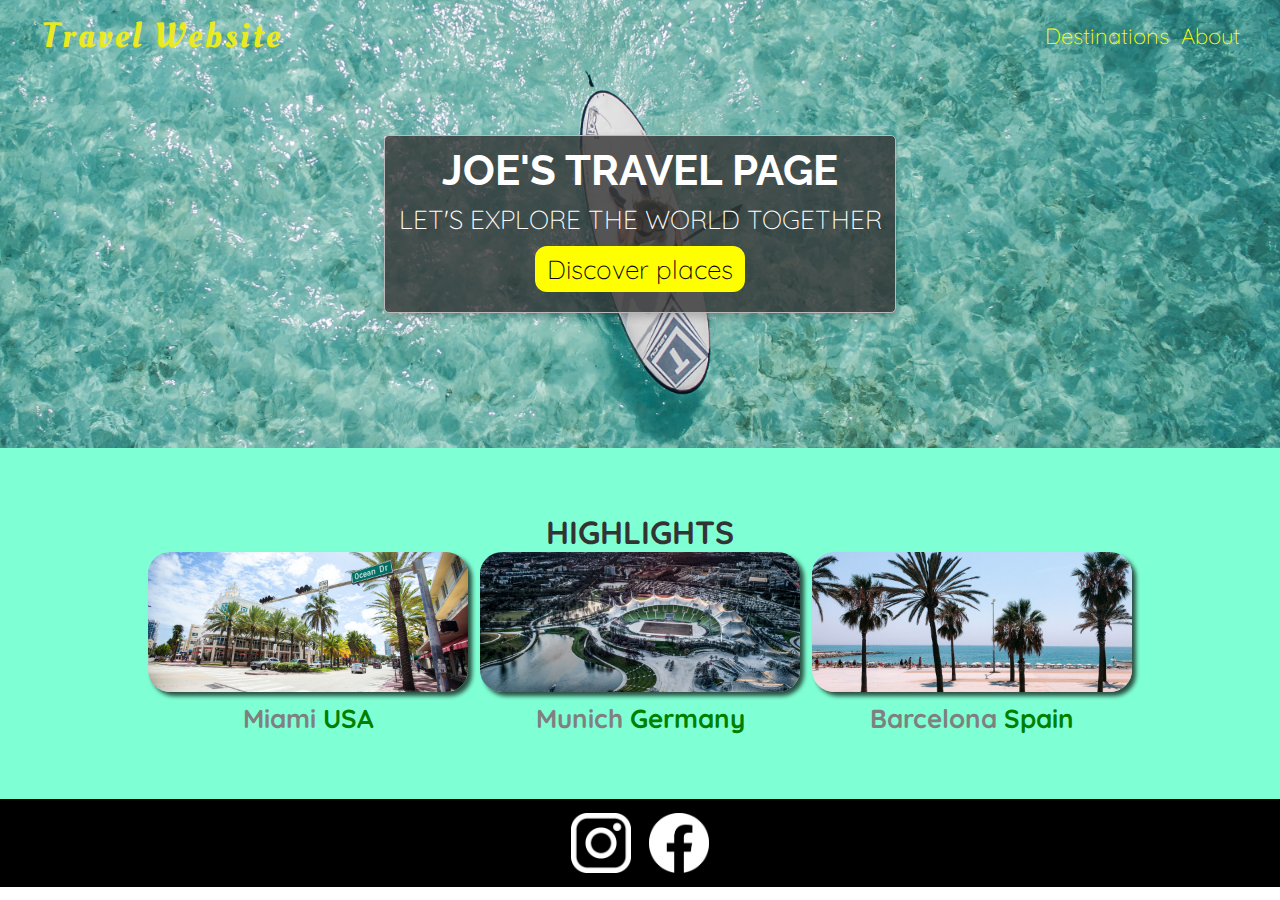
<file: index.html>
<!DOCTYPE html>
<html lang="en">
<head>
    <meta charset="UTF-8">
    <meta name="viewport" content="width=device-width, initial-scale=1.0">
    <title>Travel Website - Home Page</title>
    
    <link
      href="https://fonts.googleapis.com/css2?family=Raleway:wght@700&family=Oleo+Script:wght@700&family=Quicksand:wght@300;500;700&display=swap"
      rel="stylesheet"
    />

    <link rel="stylesheet" href="css/styles.css">
</head>
<body class="_0057">

    <section class="_0057-sect_1">
        <nav class="_0057-sect_1-topnav">
            <a href="index.html" class="_0057-sect_1-topnav__logo-link">
                Travel Website
            </a>
            <div class="_0057-sect_1-topnav__link-box">
                <a href="destinations.html" class="_0057-sect_1-topnav__link">Destinations</a>
                <a href="#" class="_0057-sect_1-topnav__link">About</a>
            </div>
        </nav>
        <div class="_0057-sect_1-card">
            <div class="_0057-sect_1-card__text-box-1">
                <h3 class="_0057-sect_1-card__text-1">JOE'S TRAVEL PAGE</h3>
                <p class="_0057-sect_1-card__text-2">LET'S EXPLORE THE WORLD TOGETHER</p>
            </div>
            <div class="_0057-sect_1-card__button-box">
                <a href="destinations.html" class="_0057-sect_1-card__button">Discover places</a>
            </div>
        </div>
    </section>
    <section class="_0057-sect_2">
        <div class="_0057-sect_2-text-box-1">
            <h4 class="_0057-sect_2-text-1">Highlights</h4>
        </div>
        <div class="_0057-sect_2-photos">
            <div class="_0057-sect_2-photo-text-box-1">
                <figure class="_0057-sect_2-photo-box">
                    <img src="images/miami.jpg" alt="Miami Photo" class="_0057-sect_2-photo">
                </figure>
                <div class="_0057-sect_2-text-box-2">
                    <h4 class="_0057-sect_2-text-2">Miami <span>USA</span></h4>
                </div>
            </div>

            <div class="_0057-sect_2-photo-text-box-2">
                <figure class="_0057-sect_2-photo-box">
                    <img src="images/munich.jpg" alt="Munich Photo" class="_0057-sect_2-photo">
                </figure>
                <div class="_0057-sect_2-text-box-2">
                    <h4 class="_0057-sect_2-text-2">Munich <span>Germany</span></h4>
                </div>
            </div>

            <div class="_0057-sect_2-photo-text-box-3">
                <figure class="_0057-sect_2-photo-box">
                    <img src="images/barcelona.jpg" alt="Barcelona Photo" class="_0057-sect_2-photo">
                </figure>
                <div class="_0057-sect_2-text-box-2">
                    <h4 class="_0057-sect_2-text-2">Barcelona <span>Spain</span></h4>
                </div>
            </div>
        </div>
    </section>
    <section class="_0057-sect_3">
        <!-- Footer Start -->
        <footer class="_0057-sect_3-footer">
            <div class="_0057-sect_3-footer__box">
                <div class="_0057-sect_3-footer__icon-box">
                    <a href="#" class="_0057-sect_3-footer__icon-link">
                        <figure class="_0057-sect_3-footer__social-icon-box">
                            <img src="images/instagram.png" alt="Instagram Logo" class="_0057-sect_3-footer__social-icon-1">
                        </figure>
                    </a>
                    <a href="#" class="_0057-sect_3-footer__icon-link">
                        <figure class="_0057-sect_3-footer__social-icon-box">
                            <img src="images/facebook.png" alt="Facebook Logo" class="_0057-sect_3-footer__social-icon-2">
                        </figure>
                    </a>
                </div>
            </div>
        </footer>
        <!-- Footer Start -->
    </section>

    
</body>
</html>
</file>
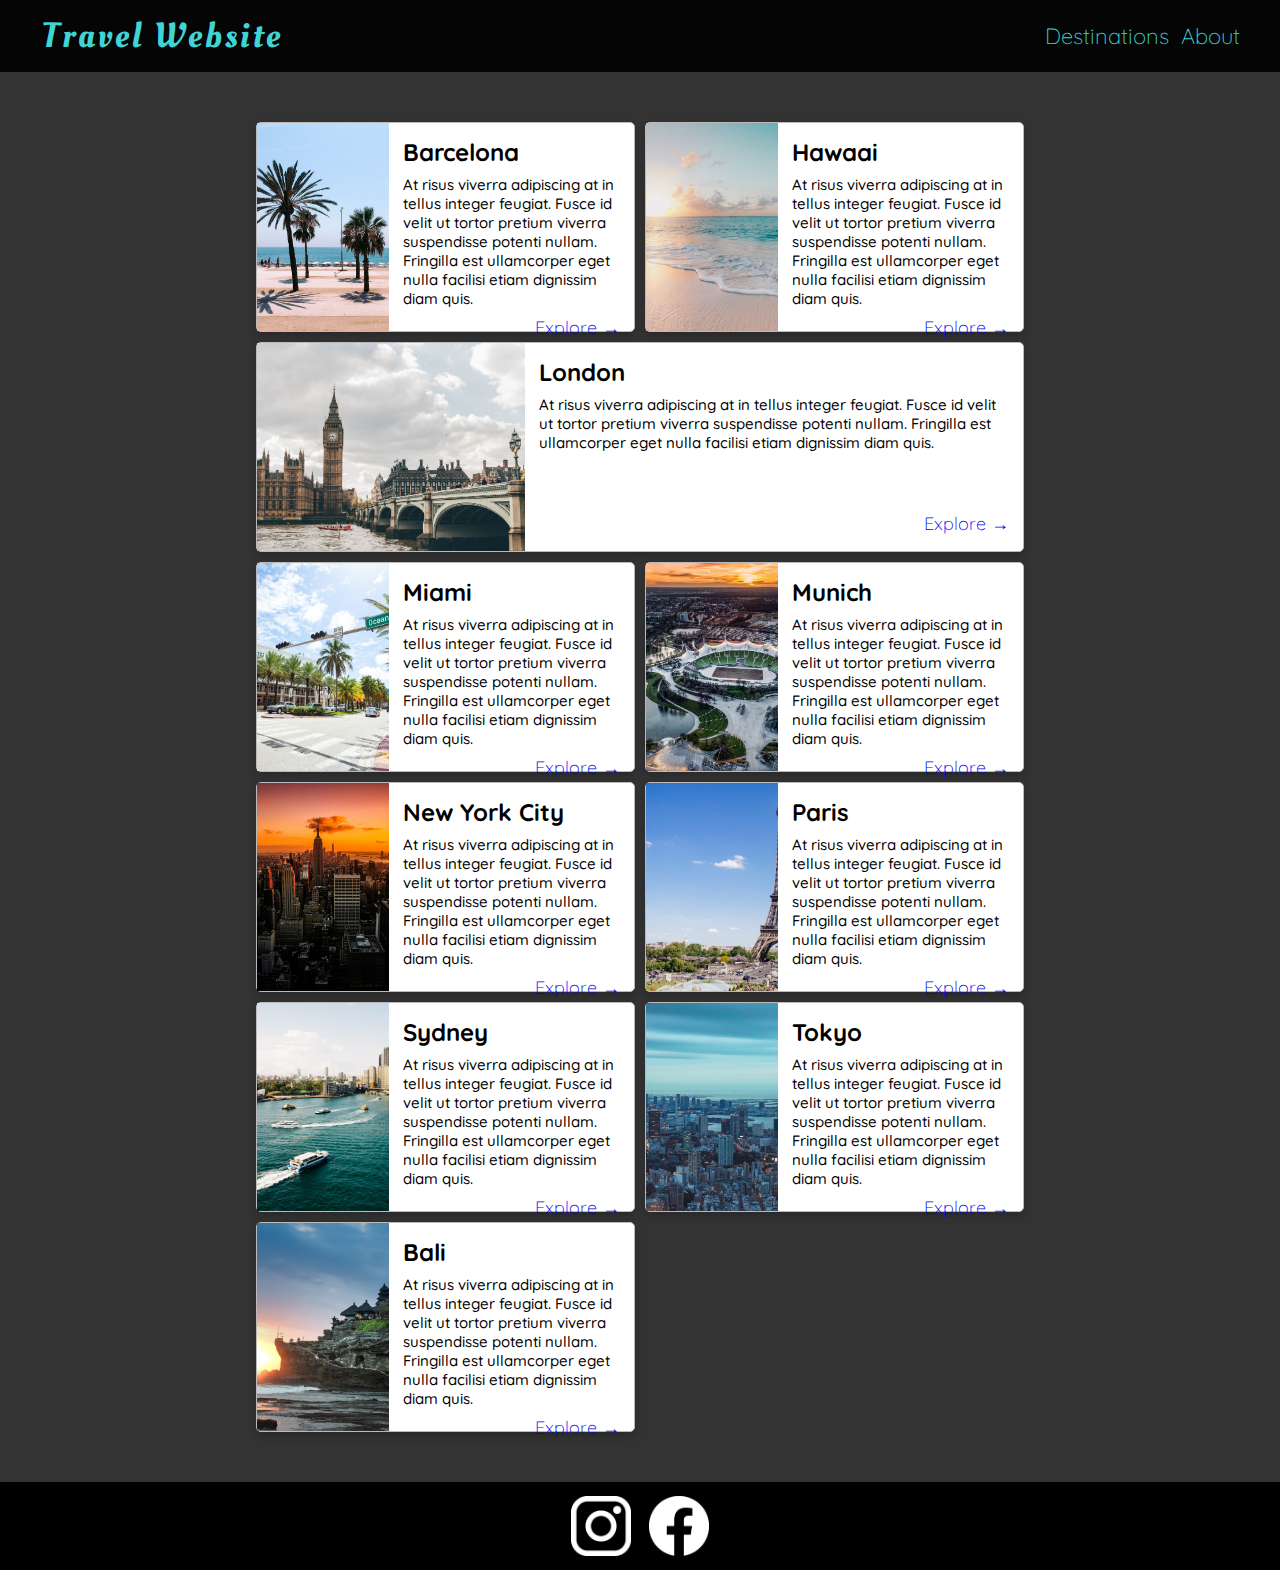
<file: destinations.html>
<!DOCTYPE html>
<html lang="en">
<head>
    <meta charset="UTF-8">
    <meta name="viewport" content="width=device-width, initial-scale=1.0">
    <title>Travel Website - Destinations Page</title>
    
    <link
      href="https://fonts.googleapis.com/css2?family=Raleway:wght@700&family=Oleo+Script:wght@700&family=Quicksand:wght@300;500;700&display=swap"
      rel="stylesheet"
    />

    <link rel="stylesheet" href="css/styles.css">
</head>
<body class="_0165">

    <section class="_0165-sect_1">
        <nav class="_0165-sect_1-topnav">
            <a href="index.html" class="_0165-sect_1-topnav__logo-link">
                Travel Website
            </a>
            <div class="_0165-sect_1-topnav__link-box">
                <a href="destinations.html" class="_0165-sect_1-topnav__link">Destinations</a>
                <a href="#" class="_0165-sect_1-topnav__link">About</a>
            </div>
        </nav>
    </section>
    <section class="_0165-sect_2">
        <div class="_0165-sect_2-card-box">
            <div class="_0165-sect_2-card _0165-sect_2-card-1">
                <div class="_0165-sect_2-card__photo-1"></div>
                <div class="_0165-sect_2-card__link-text-box">
                    <div class="_0165-sect_2-card__text-box">
                        <h4 class="_0165-sect_2-card__text-1">Barcelona</h4>
                        <p class="_0165-sect_2-card__text-2">At risus viverra adipiscing at in tellus integer feugiat. Fusce id velit ut tortor pretium viverra suspendisse potenti nullam. Fringilla est ullamcorper eget nulla facilisi etiam dignissim diam quis.</p>
                    </div>
                    <div class="_0165-sect_2-card__link-box">
                        <a href="#" class="_0165-sect_2-card__link">Explore &rarr;</a>
                    </div>
                </div>
            </div>
            <div class="_0165-sect_2-card _0165-sect_2-card-2">
                <div class="_0165-sect_2-card__photo-2"></div>
                <div class="_0165-sect_2-card__link-text-box">
                    <div class="_0165-sect_2-card__text-box">
                        <h4 class="_0165-sect_2-card__text-1">Hawaai</h4>
                        <p class="_0165-sect_2-card__text-2">At risus viverra adipiscing at in tellus integer feugiat. Fusce id velit ut tortor pretium viverra suspendisse potenti nullam. Fringilla est ullamcorper eget nulla facilisi etiam dignissim diam quis.</p>
                    </div>
                    <div class="_0165-sect_2-card__link-box">
                        <a href="#" class="_0165-sect_2-card__link">Explore &rarr;</a>
                    </div>
                </div>
            </div>
            <div class="_0165-sect_2-card _0165-sect_2-card-3">
                <div class="_0165-sect_2-card__photo-3"></div>
                <div class="_0165-sect_2-card__link-text-box">
                    <div class="_0165-sect_2-card__text-box">
                        <h4 class="_0165-sect_2-card__text-1">London</h4>
                        <p class="_0165-sect_2-card__text-2">At risus viverra adipiscing at in tellus integer feugiat. Fusce id velit ut tortor pretium viverra suspendisse potenti nullam. Fringilla est ullamcorper eget nulla facilisi etiam dignissim diam quis.</p>
                    </div>
                    <div class="_0165-sect_2-card__link-box">
                        <a href="#" class="_0165-sect_2-card__link">Explore &rarr;</a>
                    </div>
                </div>
            </div>
            <div class="_0165-sect_2-card _0165-sect_2-card-4">
                <div class="_0165-sect_2-card__photo-4"></div>
                <div class="_0165-sect_2-card__link-text-box">
                    <div class="_0165-sect_2-card__text-box">
                        <h4 class="_0165-sect_2-card__text-1">Miami</h4>
                        <p class="_0165-sect_2-card__text-2">At risus viverra adipiscing at in tellus integer feugiat. Fusce id velit ut tortor pretium viverra suspendisse potenti nullam. Fringilla est ullamcorper eget nulla facilisi etiam dignissim diam quis.</p>
                    </div>
                    <div class="_0165-sect_2-card__link-box">
                        <a href="#" class="_0165-sect_2-card__link">Explore &rarr;</a>
                    </div>
                </div>
            </div>
            <div class="_0165-sect_2-card _0165-sect_2-card-5">
                <div class="_0165-sect_2-card__photo-5"></div>
                <div class="_0165-sect_2-card__link-text-box">
                    <div class="_0165-sect_2-card__text-box">
                        <h4 class="_0165-sect_2-card__text-1">Munich</h4>
                        <p class="_0165-sect_2-card__text-2">At risus viverra adipiscing at in tellus integer feugiat. Fusce id velit ut tortor pretium viverra suspendisse potenti nullam. Fringilla est ullamcorper eget nulla facilisi etiam dignissim diam quis.</p>
                    </div>
                    <div class="_0165-sect_2-card__link-box">
                        <a href="#" class="_0165-sect_2-card__link">Explore &rarr;</a>
                    </div>
                </div>
            </div>
            <div class="_0165-sect_2-card _0165-sect_2-card-6">
                <div class="_0165-sect_2-card__photo-6"></div>
                <div class="_0165-sect_2-card__link-text-box">
                    <div class="_0165-sect_2-card__text-box">
                        <h4 class="_0165-sect_2-card__text-1">New York City</h4>
                        <p class="_0165-sect_2-card__text-2">At risus viverra adipiscing at in tellus integer feugiat. Fusce id velit ut tortor pretium viverra suspendisse potenti nullam. Fringilla est ullamcorper eget nulla facilisi etiam dignissim diam quis.</p>
                    </div>
                    <div class="_0165-sect_2-card__link-box">
                        <a href="#" class="_0165-sect_2-card__link">Explore &rarr;</a>
                    </div>
                </div>
            </div>
            <div class="_0165-sect_2-card _0165-sect_2-card-7">
                <div class="_0165-sect_2-card__photo-7"></div>
                <div class="_0165-sect_2-card__link-text-box">
                    <div class="_0165-sect_2-card__text-box">
                        <h4 class="_0165-sect_2-card__text-1">Paris</h4>
                        <p class="_0165-sect_2-card__text-2">At risus viverra adipiscing at in tellus integer feugiat. Fusce id velit ut tortor pretium viverra suspendisse potenti nullam. Fringilla est ullamcorper eget nulla facilisi etiam dignissim diam quis.</p>
                    </div>
                    <div class="_0165-sect_2-card__link-box">
                        <a href="#" class="_0165-sect_2-card__link">Explore &rarr;</a>
                    </div>
                </div>
            </div>
            <div class="_0165-sect_2-card _0165-sect_2-card-8">
                <div class="_0165-sect_2-card__photo-8"></div>
                <div class="_0165-sect_2-card__link-text-box">
                    <div class="_0165-sect_2-card__text-box">
                        <h4 class="_0165-sect_2-card__text-1">Sydney</h4>
                        <p class="_0165-sect_2-card__text-2">At risus viverra adipiscing at in tellus integer feugiat. Fusce id velit ut tortor pretium viverra suspendisse potenti nullam. Fringilla est ullamcorper eget nulla facilisi etiam dignissim diam quis.</p>
                    </div>
                    <div class="_0165-sect_2-card__link-box">
                        <a href="#" class="_0165-sect_2-card__link">Explore &rarr;</a>
                    </div>
                </div>
            </div>
            <div class="_0165-sect_2-card _0165-sect_2-card-9">
                <div class="_0165-sect_2-card__photo-9"></div>
                <div class="_0165-sect_2-card__link-text-box">
                    <div class="_0165-sect_2-card__text-box">
                        <h4 class="_0165-sect_2-card__text-1">Tokyo</h4>
                        <p class="_0165-sect_2-card__text-2">At risus viverra adipiscing at in tellus integer feugiat. Fusce id velit ut tortor pretium viverra suspendisse potenti nullam. Fringilla est ullamcorper eget nulla facilisi etiam dignissim diam quis.</p>
                    </div>
                    <div class="_0165-sect_2-card__link-box">
                        <a href="#" class="_0165-sect_2-card__link">Explore &rarr;</a>
                    </div>
                </div>
            </div>
            <div class="_0165-sect_2-card _0165-sect_2-card-10">
                <div class="_0165-sect_2-card__photo-10"></div>
                <div class="_0165-sect_2-card__link-text-box">
                    <div class="_0165-sect_2-card__text-box">
                        <h4 class="_0165-sect_2-card__text-1">Bali</h4>
                        <p class="_0165-sect_2-card__text-2">At risus viverra adipiscing at in tellus integer feugiat. Fusce id velit ut tortor pretium viverra suspendisse potenti nullam. Fringilla est ullamcorper eget nulla facilisi etiam dignissim diam quis.</p>
                    </div>
                    <div class="_0165-sect_2-card__link-box">
                        <a href="#" class="_0165-sect_2-card__link">Explore &rarr;</a>
                    </div>
                </div>
            </div>
        </div>
    </section>
    <section class="_0165-sect_3">
        <!-- Footer Start -->
        <footer class="_0165-sect_3-footer">
            <div class="_0165-sect_3-footer__box">
                <div class="_0165-sect_3-footer__icon-box">
                    <a href="#" class="_0165-sect_3-footer__icon-link">
                        <figure class="_0165-sect_3-footer__social-icon-box">
                            <img src="images/instagram.png" alt="Instagram Logo" class="_0165-sect_3-footer__social-icon-1">
                        </figure>
                    </a>
                    <a href="#" class="_0165-sect_3-footer__icon-link">
                        <figure class="_0165-sect_3-footer__social-icon-box">
                            <img src="images/facebook.png" alt="Facebook Logo" class="_0165-sect_3-footer__social-icon-2">
                        </figure>
                    </a>
                </div>
            </div>
        </footer>
        <!-- Footer Start -->
    </section>

    
</body>
</html>
</file>
<file: css/styles.css>
*,
*::before,
*::after {  /* CSS Reset */
    margin: 0;
    padding: 0;
    box-sizing: inherit;
}

html {
    min-height: 100%;  /* Ensures HTML page is at least as high as browser viewport */
    font-size: 62.5%;  /* Root Font Size (1rem = 10px) */
}

body {
    max-width: 100%;
    overflow-x: hidden;
    min-height: 100vh;  /* Ensures page body is at least as high as browser viewport */
    font-family: 'Quicksand', sans-serif;
    font-weight: 300;
    color: #000000;
    box-sizing: border-box;  /* Border & Padding included in Width & Height */
}

._0057 {
    display: grid;
    grid-template-rows: 35vw repeat(2, min-content);
    grid-template-columns: [full-start] 1fr [centre-start] repeat(12, [col-start] minmax(min-content, 9.67rem) [col-end]) [centre-end] 1fr [full-end];
}

._0057 > * {
    font-size: 2.6rem;
    /* padding: .5rem; */
}

._0057-sect_1 {
    grid-column: full-start / full-end;
    /* background-color: #00FFFF; */

    position: relative;

    background-image: url('../images/ocean.jpg');
    background-position: center center;
    background-repeat: no-repeat;
    background-attachment: fixed;
    background-size: cover;
    transform: scale(1);
}

._0057-sect_1-topnav {
    display: flex;
    justify-content: space-between;

    padding: 1.2rem;

    /* background-color: grey; */
    background-color: transparent;
}

._0057-sect_1-topnav__logo-link {
    font-family: 'Oleo Script', system-ui;
    font-size: 3.5rem;
    color: #eaea20;
    letter-spacing: .3rem;
    display: inline-block;
    text-decoration: none;

    margin-left: 3rem;
}

._0057-sect_1-topnav__link-box {
    align-self: center;

    flex: 0 0 20%;

    display: flex;
    justify-content: center;

    gap: 1.2rem;

    /* background-color: #00FF00; */
}

._0057-sect_1-topnav__link {
    font-size: 2.2rem;
    color: #FFFF00;
    display: inline-block;
    text-decoration: none;
}

._0057-sect_1-topnav__link:hover {
    color: #050505;
    display: inline-block;
    text-decoration: none;
    /* padding: 1rem 1.2rem;  */
    padding: .65rem 1.2rem; 
    border-radius: 1.2rem;
    background-color: #FFFF00;
}

._0057-sect_1-card {
    /* width: 40%;
    background-color: #333333; */

    position: absolute;
    top: 50%;
    left: 50%;
    transform: translate(-50%, -50%);

    transition: all .3s;
    width: 40%;  /* Controls size of card (optional) */
    padding: 1rem;
    border-radius: .5rem;
    border: .15rem solid #BBB9B9;  /* Makes card stand out (optional) */
    box-shadow: 0 .4rem .8rem 0 rgba(0, 0, 0, .2);
    /* background-color: #FFFFFF; */
    background-color: rgba(51, 51, 51, .8);
}

._0057-sect_1-card:hover {
    box-shadow: 0 .4rem 1.6rem 0 rgba(0, 0, 0, .2);
}

._0057-sect_1-card__text-box-1 {
    text-align: center;
    /* background-color: #FF0000; */
}

._0057-sect_1-card__text-1 {
    font-family: 'Raleway', sans-serif;
    font-size: 4.2rem;
    font-weight: 700;
    color: #FFFFFF;

    margin-bottom: .8rem;
}

._0057-sect_1-card__text-2 {
    font-size: 2.6rem;
    color: #FFFFFF;
}

._0057-sect_1-card__button-box {
    padding: 1rem;
    text-align: center;
    /* background-color: #00FF00; */
}

._0057-sect_1-card__button {
    color: #050505;
    display: inline-block;
    text-decoration: none;
    /* padding: 1rem 1.2rem;  */
    padding: .65rem 1.2rem; 
    border-radius: 1.2rem;
    background-color: #FFFF00;
}

._0057-sect_2 {
    grid-column: full-start / full-end;
    /* background-color: #808080; */

    padding: 6.4rem 0;
    background-color: aquamarine;
}

._0057-sect_2-text-box-1 {
    width: 90%;
    margin: 0 auto;
    text-align: center;
    /* padding: 1.6rem 0; */
    /* background-color: #FF0000; */
}

._0057-sect_2-text-1 {
    font-size: 3.2rem;
    color: #333333;
    text-transform: uppercase;
}

._0057-sect_2-photos {
    display: flex;
    justify-content: center;

    column-gap: 1.2rem;

    /* background-color: #00FF00; */
}

._0057-sect_2-photo-text-box-1,
._0057-sect_2-photo-text-box-2,
._0057-sect_2-photo-text-box-3 {
    flex: 0 0 25%;

    /* background-color: #0000FF; */
}

._0057-sect_2-photo-box {
    width: 100%;
    height: 14rem;
    border-radius: 2.2rem;
    overflow: hidden;
    position: relative;

    box-shadow: .4rem .4rem .42rem 0 rgba(5, 5, 5, .7);

    margin-bottom: 1rem;
}

._0057-sect_2-photo {
    position: absolute;
    top: 0;
    left: 0;
    width: 100%;
    height: 100%;
    object-fit: cover;  /* Fills parent element & preserves aspect ratio */
}

._0057-sect_2-text-box-2 {
    width: 90%;
    margin: 0 auto;
    text-align: center;
    /* background-color: #FF0000; */
}

._0057-sect_2-text-2 {
    color: #808080;
}

._0057-sect_2-text-2 > span {
    color: #008000;
}

._0057-sect_3 {
    grid-column: full-start / full-end;
    /* background-color: #333333; */
    background-color: #000000;
}

._0057-sect_3-footer {
    background-color: inherit;
    padding: 1.4rem;  /* Creates space inside the footer (optional, but recommended!) */
}

._0057-sect_3-footer__box {
    /* background-color: grey; */
    width: 90%;
    margin: 0 auto;
}

._0057-sect_3-footer__icon-box {
    /* background-color: #0000FF;  */

    display: flex;
    justify-content: center;

    column-gap: 1.8rem;  /* Creates space between icons */
}

._0057-sect_3-footer__icon-link {
    display: inline-block;
    text-decoration: none;
}

._0057-sect_3-footer__social-icon-box {
    width: 6rem;
}

._0057-sect_3-footer__social-icon-1, 
._0057-sect_3-footer__social-icon-2 {
    width: 100%;
    height: auto;
    display: block;
}


/* DSETINATIONS PAGE */

._0165 {
    display: grid;
    grid-template-rows: repeat(3, min-content);
    grid-template-columns: [full-start] 1fr [centre-start] repeat(12, [col-start] minmax(min-content, 9.67rem) [col-end]) [centre-end] 1fr [full-end];
}

._0165 > * {
    font-size: 2.6rem;
    /* padding: .5rem; */
}

._0165-sect_1 {
    grid-column: full-start / full-end;
    /* background-color: #7E0FC5; */
    background-color: #050505;
}

._0165-sect_1-topnav {
    display: flex;
    justify-content: space-between;

    padding: 1.2rem;

    /* background-color: grey; */
    background-color: transparent;
}

._0165-sect_1-topnav__logo-link {
    font-family: 'Oleo Script', system-ui;
    font-size: 3.5rem;
    color: #41D4D4;
    letter-spacing: .3rem;
    display: inline-block;
    text-decoration: none;

    margin-left: 3rem;
}

._0165-sect_1-topnav__link-box {
    align-self: center;

    flex: 0 0 20%;

    display: flex;
    justify-content: center;

    gap: 1.2rem;

    /* background-color: #00FF00; */
}

._0165-sect_1-topnav__link {
    font-size: 2.2rem;
    color: #41D4D4;
    display: inline-block;
    text-decoration: none;
}

._0165-sect_1-topnav__link:hover {
    color: #050505;
    display: inline-block;
    text-decoration: none;
    /* padding: 1rem 1.2rem;  */
    padding: .65rem 1.2rem; 
    border-radius: 1.2rem;
    background-color: #FFFF00;
}

._0165-sect_2 {
    grid-column: full-start / full-end;
    /* background-color: #F1425D; */
    background-color: #333333;
}

._0165-sect_2-card-box {
    width: 60%;
    margin: 0 auto;
    padding: 5rem 0;
    /* background-color: #808080; */

    display: grid;
    grid-template-rows: repeat(6, 21rem);
    grid-template-columns: [a] 1fr [b] 1fr [c];

    gap: 1rem;
}

._0165-sect_2-card {
    /* width: 40%;
    background-color: #333333; */

    /* position: absolute;
    top: 50%;
    left: 50%;
    transform: translate(-50%, -50%); */

    transition: all .3s;
    /* width: 40%;  Controls size of card (optional) */
    /* padding: 1rem; */
    border-radius: .5rem;
    border: .15rem solid #BBB9B9;  /* Makes card stand out (optional) */
    box-shadow: 0 .4rem .8rem 0 rgba(0, 0, 0, .2);
    background-color: #FFFFFF;
    /* background-color: rgba(51, 51, 51, .8); */
}

._0165-sect_2-card:hover {
    box-shadow: 0 .4rem 1.6rem 0 rgba(0, 0, 0, .2);
}

._0165-sect_2-card__photo-1, ._0165-sect_2-card__photo-2, ._0165-sect_2-card__photo-3,
._0165-sect_2-card__photo-4, ._0165-sect_2-card__photo-5, ._0165-sect_2-card__photo-6,
._0165-sect_2-card__photo-7, ._0165-sect_2-card__photo-8, ._0165-sect_2-card__photo-9,
._0165-sect_2-card__photo-10 {
    /* background-image: url('../images/barcelona.jpg'); */
    background-position: center center;
    background-repeat: no-repeat;
    background-attachment: fixed;
    background-size: cover;
    transform: scale(1);

    flex: 0 0 35%;
}

._0165-sect_2-card__photo-1 {
    background-image: url('../images/barcelona.jpg');
}

._0165-sect_2-card__photo-2 {
    background-image: url('../images/hawaii.jpg');
}

._0165-sect_2-card__photo-3 {
    background-image: url('../images/london.jpg');
}

._0165-sect_2-card__photo-4 {
    background-image: url('../images/miami.jpg');
}

._0165-sect_2-card__photo-5 {
    background-image: url('../images/munich.jpg');
}

._0165-sect_2-card__photo-6 {
    background-image: url('../images/new-york-city.jpg');
}

._0165-sect_2-card__photo-7 {
    background-image: url('../images/paris.jpg');
}

._0165-sect_2-card__photo-8 {
    background-image: url('../images/sydney.jpg');
}

._0165-sect_2-card__photo-9 {
    background-image: url('../images/tokyo.jpg');
}

._0165-sect_2-card__photo-10 {
    background-image: url('../images/bali.jpg');
}

._0165-sect_2-card__link-text-box {
    display: flex;
    justify-content: space-between;

    flex-direction: column;

    padding: 1.4rem;
    /* background-color: #0000FF; */
}

._0165-sect_2-card__text-box {
    /* background-color: #FF0000; */
}

._0165-sect_2-card__text-1 {
    font-size: 2.4rem;
    margin-bottom: .8rem;
}

._0165-sect_2-card__text-2 {
    font-size: 1.5rem;
    font-weight: 500;
}

._0165-sect_2-card__link-box {
    text-align: right;
    /* background-color: #00FF00; */
}

._0165-sect_2-card__link {
    font-size: 1.8rem;
    display: inline-block;
    text-decoration: none;
}

._0165-sect_2-card-1 {
    display: flex;
    justify-content: flex-start;
    /* background-color: #00FFFF; */
}

._0165-sect_2-card-2 {
    display: flex;
    justify-content: flex-start;
    /* background-color: #FFA500; */
}

._0165-sect_2-card-3 {
    grid-column: a / c;

    display: flex;
    justify-content: flex-start;
    /* background-color: #F1425D; */
}

._0165-sect_2-card-4 {
    display: flex;
    justify-content: flex-start;
    /* background-color: #F5F5DC; */
}

._0165-sect_2-card-5 {
    display: flex;
    justify-content: flex-start;
    /* background-color: #BD00AA; */
}

._0165-sect_2-card-6 {
    display: flex;
    justify-content: flex-start;
    /* background-color: #00FF00; */
}

._0165-sect_2-card-7 {
    display: flex;
    justify-content: flex-start;
    /* background-color: #FFFF00; */
}

._0165-sect_2-card-8 {
    display: flex;
    justify-content: flex-start;
    /* background-color: #F4A4B4; */
}

._0165-sect_2-card-9 {
    display: flex;
    justify-content: flex-start;
    /* background-color: #0000FF; */
}

._0165-sect_2-card-10 {
    display: flex;
    justify-content: flex-start;
    /* background-color: #420000; */
}

._0165-sect_3 {
    grid-column: full-start / full-end;
    /* background-color: #333333; */
    background-color: #000000;
}

._0165-sect_3-footer {
    background-color: inherit;
    padding: 1.4rem;  /* Creates space inside the footer (optional, but recommended!) */
}

._0165-sect_3-footer__box {
    /* background-color: grey; */
    width: 90%;
    margin: 0 auto;
}

._0165-sect_3-footer__icon-box {
    /* background-color: #0000FF;  */

    display: flex;
    justify-content: center;

    column-gap: 1.8rem;  /* Creates space between icons */
}

._0165-sect_3-footer__icon-link {
    display: inline-block;
    text-decoration: none;
}

._0165-sect_3-footer__social-icon-box {
    width: 6rem;
}

._0165-sect_3-footer__social-icon-1,
._0165-sect_3-footer__social-icon-2 {
    width: 100%;
    height: auto;
    display: block;
}
</file>
